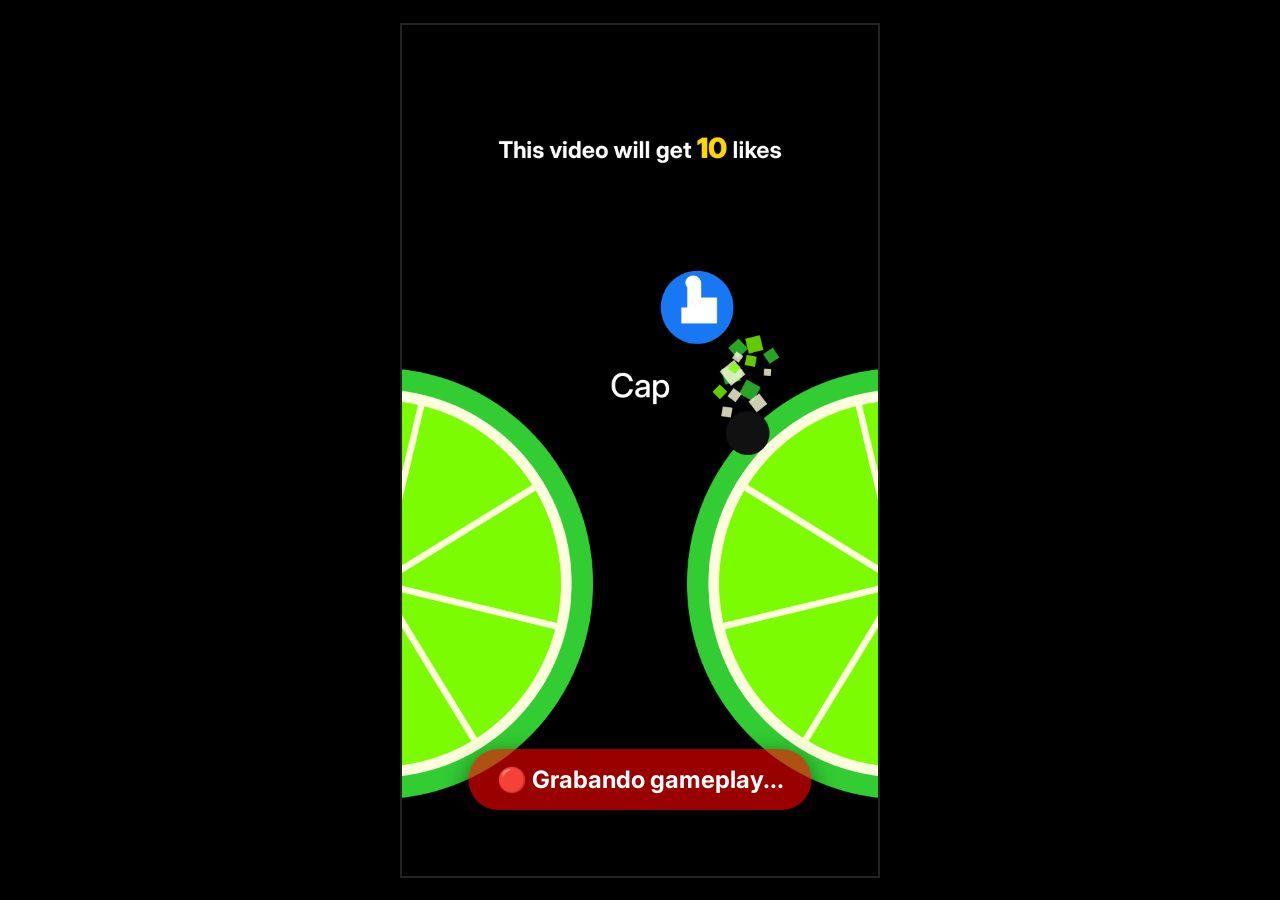
<file: rebote/index.html>
<!DOCTYPE html>
<html lang="en">

<head>
    <meta charset="UTF-8">
    <meta name="viewport" content="width=device-width, initial-scale=1.0">
    <title>Like vs Lemons</title>
    <link rel="stylesheet" href="style.css">
    <link href="https://fonts.googleapis.com/css2?family=Inter:wght@400;700;900&display=swap" rel="stylesheet">
</head>

<body>
    <div id="game-container">
        <div id="ui-layer">
            <h1 id="score-display">This video will get <span id="score-text" class="score-highlight">0</span> likes</h1>
            <div id="cap-text">Cap</div>
            <div id="game-over-screen" class="hidden">
                <h2>Game Over</h2>
                <p>Total Likes: <span id="final-score">0</span></p>
                <button id="restart-btn">Restart</button>
            </div>
        </div>
        <canvas id="game-canvas"></canvas>
    </div>
    <script src="script.js"></script>
</body>

</html>
</file>
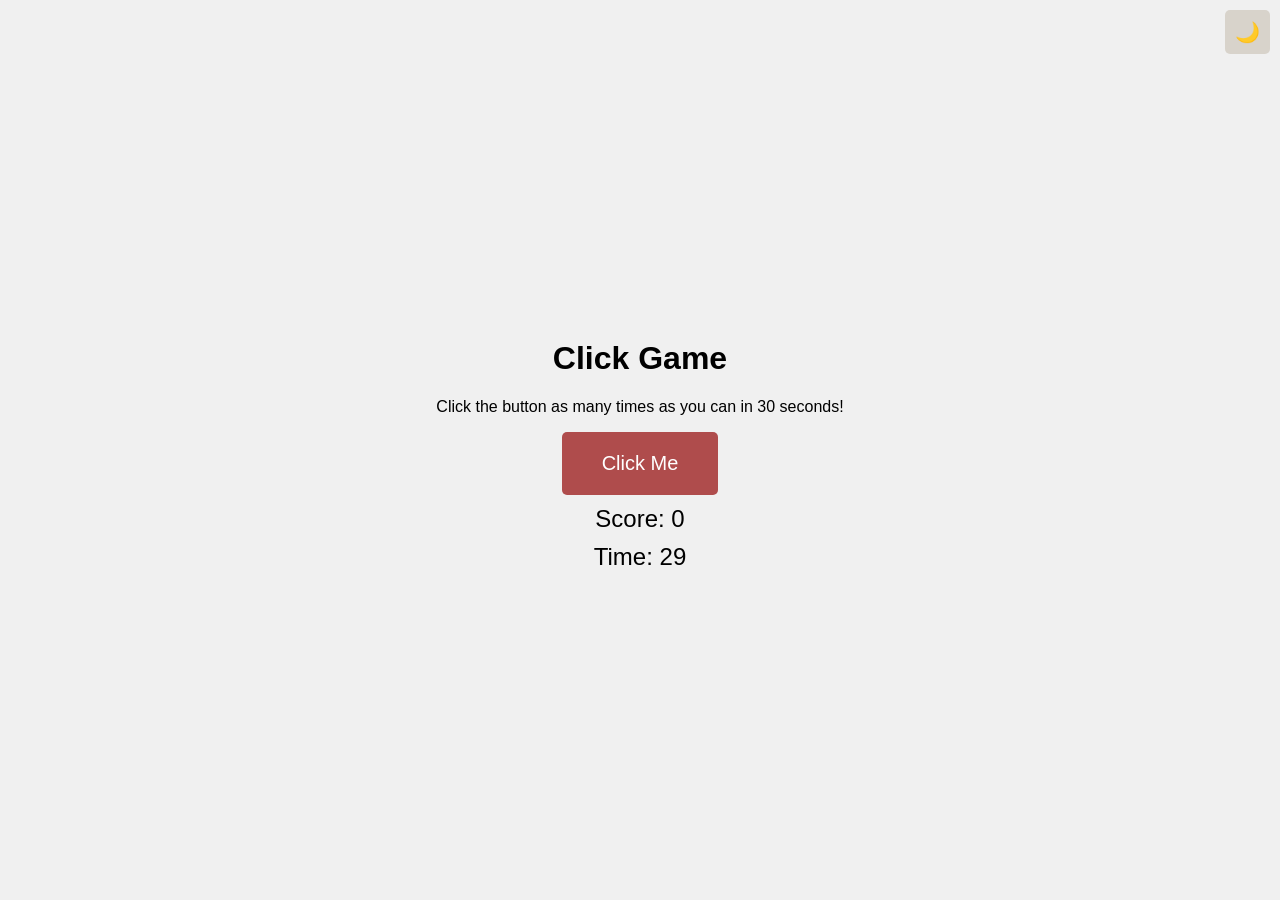
<file: minijuegos/juego-hacer-click/index.html>
<!DOCTYPE html>
<html lang="es">

<head>
    <meta charset="UTF-8">
    <meta name="viewport" content="width=device-width, initial-scale=1.0">
    <title>Click Game</title>
    <style>
        body {
            font-family: Arial, sans-serif;
            display: flex;
            flex-direction: column;
            align-items: center;
            justify-content: center;
            height: 100vh;
            margin: 0;
            background-color: #f0f0f0;
            transition: background-color 0.3s, color 0.3s;
        }
        body.dark-mode {
            background-color: #333;
            color: #fff;
        }
        #game-container {
            text-align: center;
        }
        #click-button {
            padding: 20px 40px;
            font-size: 20px;
            cursor: pointer;
            background-color: #af4c4c;
            color: white;
            border: none;
            border-radius: 5px;
        }
        #score, #timer {
            font-size: 24px;
            margin: 10px 0;
        }
    </style>
</head>
<body>
    <div id="game-container">
        <h1>Click Game</h1>
        <p>Click the button as many times as you can in 30 seconds!</p>
        <button id="click-button">Click Me</button>
        <div id="score">Score: 0</div>
        <div id="timer">Time: 30</div>
    </div>
    <script src="src/dark_mode.js"></script>
    <script>
        let score = 0;
        let timeLeft = 30;
        let timer;

        const scoreElement = document.getElementById('score');
        const timerElement = document.getElementById('timer');
        const clickButton = document.getElementById('click-button');

        clickButton.addEventListener('click', () => {
            if (timeLeft > 0) {
                score++;
                scoreElement.textContent = `Score: ${score}`;
            }
        });

        function startGame() {
            score = 0;
            timeLeft = 30;
            scoreElement.textContent = `Score: ${score}`;
            timerElement.textContent = `Time: ${timeLeft}`;

            timer = setInterval(() => {
                timeLeft--;
                timerElement.textContent = `Time: ${timeLeft}`;

                if (timeLeft <= 0) {
                    clearInterval(timer);
                    alert(`Game Over! Your score is ${score}`);
                }
            }, 1000);
        }

        startGame();
    </script>
</body>
</html>
</file>
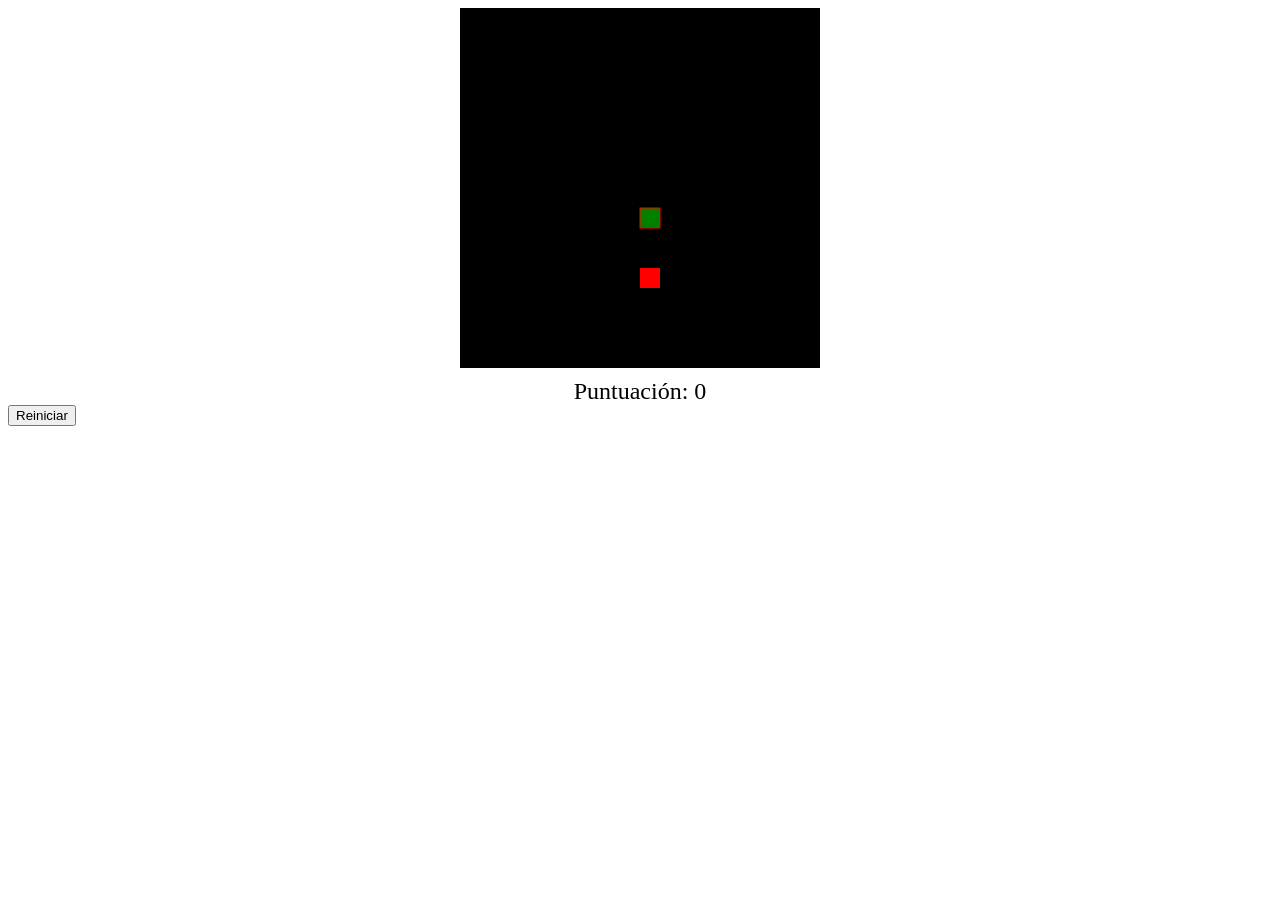
<file: minijuegos/juego-serpiente-2d/file.html>
<!DOCTYPE html>
<html lang="en">
<head>
    <meta charset="UTF-8">
    <meta name="viewport" content="width=device-width, initial-scale=1.0">
    <title>Snake Game</title>
    <style>
        canvas {
            display: block;
            margin: 0 auto;
            background-color: #f0f0f0;
        }
        #score {
            text-align: center;
            font-size: 24px;
            margin-top: 10px;
        }
    </style>
</head>
<body>
    <canvas id="gameCanvas" width="360" height="360"></canvas>
    <div id="score">Puntuación: 0</div>
    <button onclick="resetGame()">Reiniciar</button>
    <script src="file.js"></script>
</body>
</html>
</file>
<file: rebote/style.css>
* {
    margin: 0;
    padding: 0;
    box-sizing: border-box;
}

body {
    background-color: #000;
    font-family: 'Inter', sans-serif;
    color: white;
    overflow: hidden;
    display: flex;
    justify-content: center;
    align-items: center;
    height: 100vh;
    width: 100vw;
}

#game-container {
    position: relative;
    /* Aspect ratio 9:16 = 0.5625 */
    height: 95vh;
    aspect-ratio: 9/16;
    max-width: 100vw;
    display: flex;
    justify-content: center;
    background-color: #111;
    /* Subtle distinct background */
    border: 2px solid #222;
}

/* Ensure canvas matches internal resolution but scales via CSS */
#game-canvas {
    display: block;
    width: 100%;
    height: 100%;
    /* No need to set width/height attributes here, handled by JS setting attribute */
}

#ui-layer {
    position: absolute;
    top: 0;
    left: 0;
    width: 100%;
    height: 100%;
    pointer-events: none;
    display: flex;
    flex-direction: column;
    align-items: center;
}

/* Hidden because now drawn on Canvas */
#score-display,
#cap-text {
    display: none;
}

#game-over-screen {
    position: absolute;
    top: 0;
    left: 0;
    width: 100%;
    height: 100%;
    background: rgba(0, 0, 0, 0.85);
    display: flex;
    flex-direction: column;
    justify-content: center;
    align-items: center;
    pointer-events: auto;
    z-index: 20;
}

.hidden {
    display: none !important;
}

#game-over-screen h2 {
    font-size: 4vh;
    margin-bottom: 2vh;
    color: #ff4444;
}

#game-over-screen p {
    font-size: 2vh;
    margin-bottom: 3vh;
}

#restart-btn {
    padding: 1.5vh 4vh;
    font-size: 2vh;
    background-color: #32CD32;
    color: black;
    border: none;
    border-radius: 50px;
    cursor: pointer;
    font-weight: bold;
    transition: transform 0.1s;
}

#restart-btn:hover {
    transform: scale(1.05);
}
</file>
